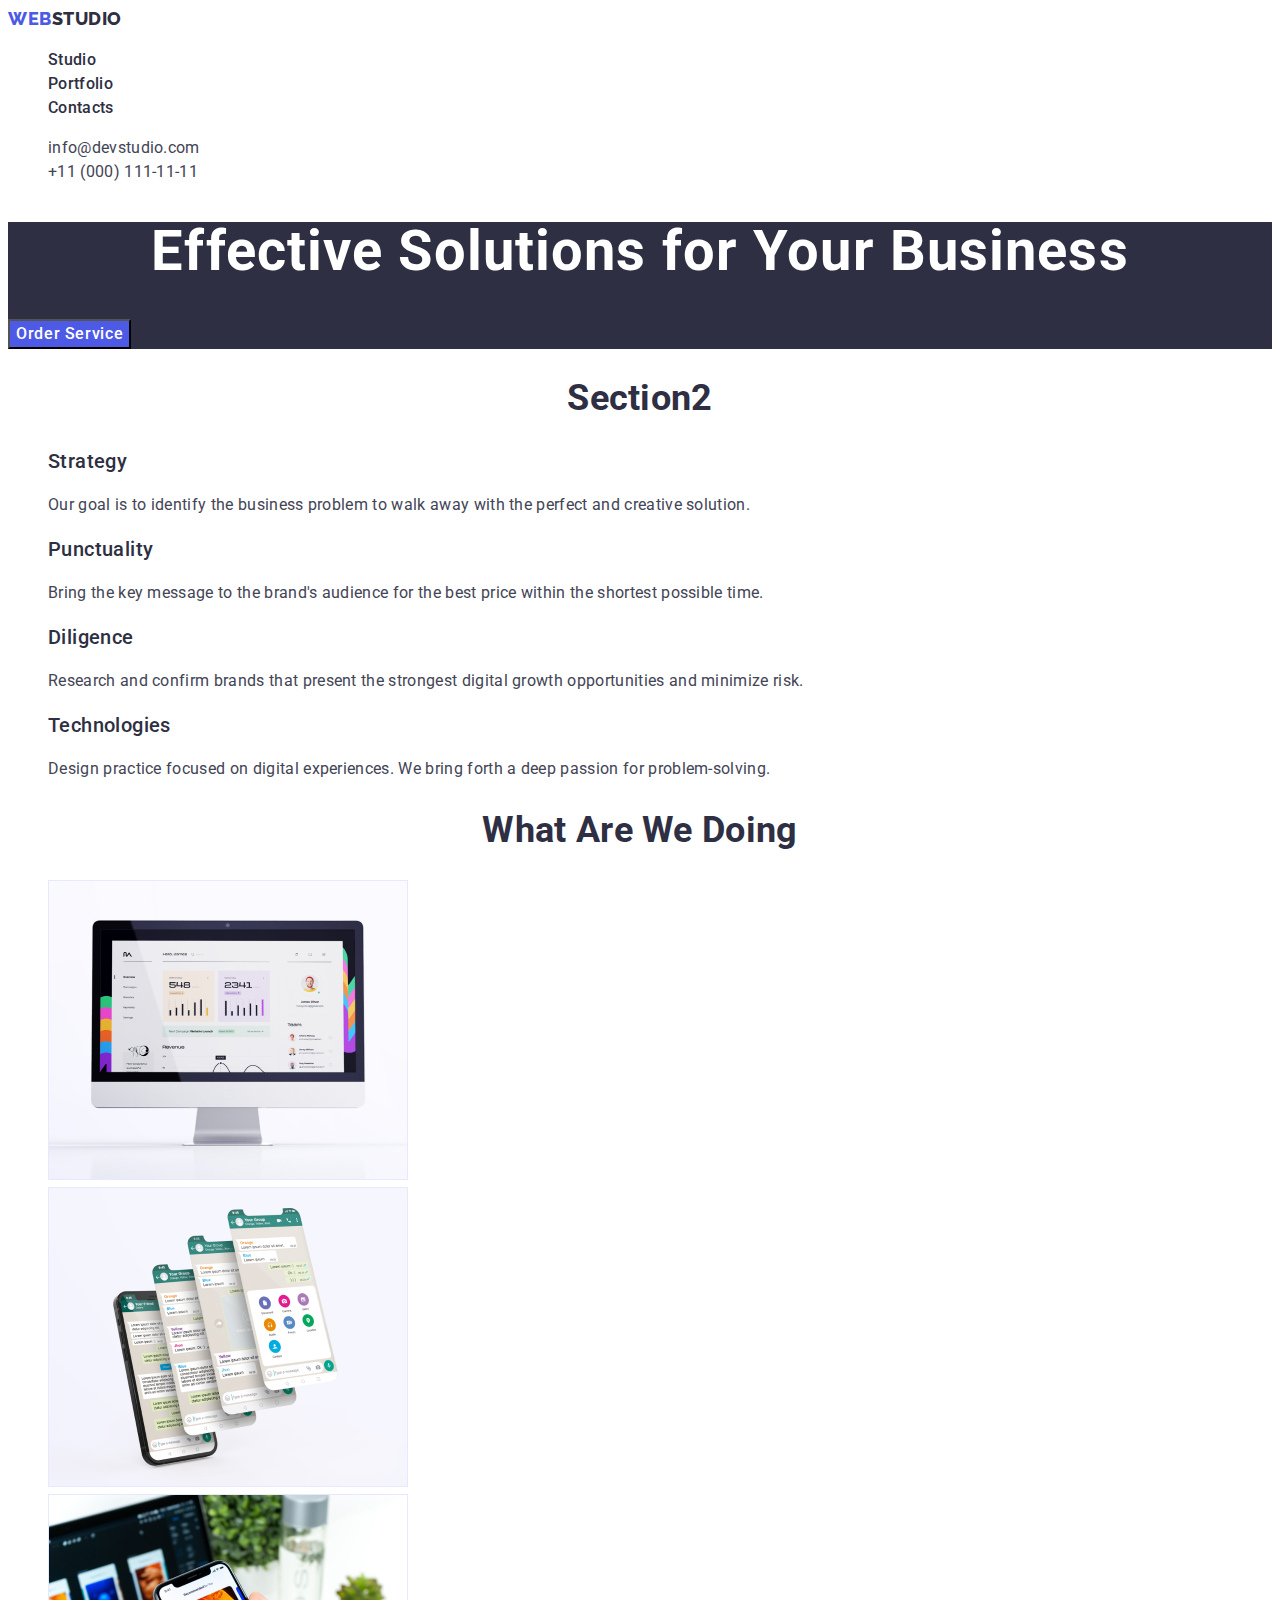
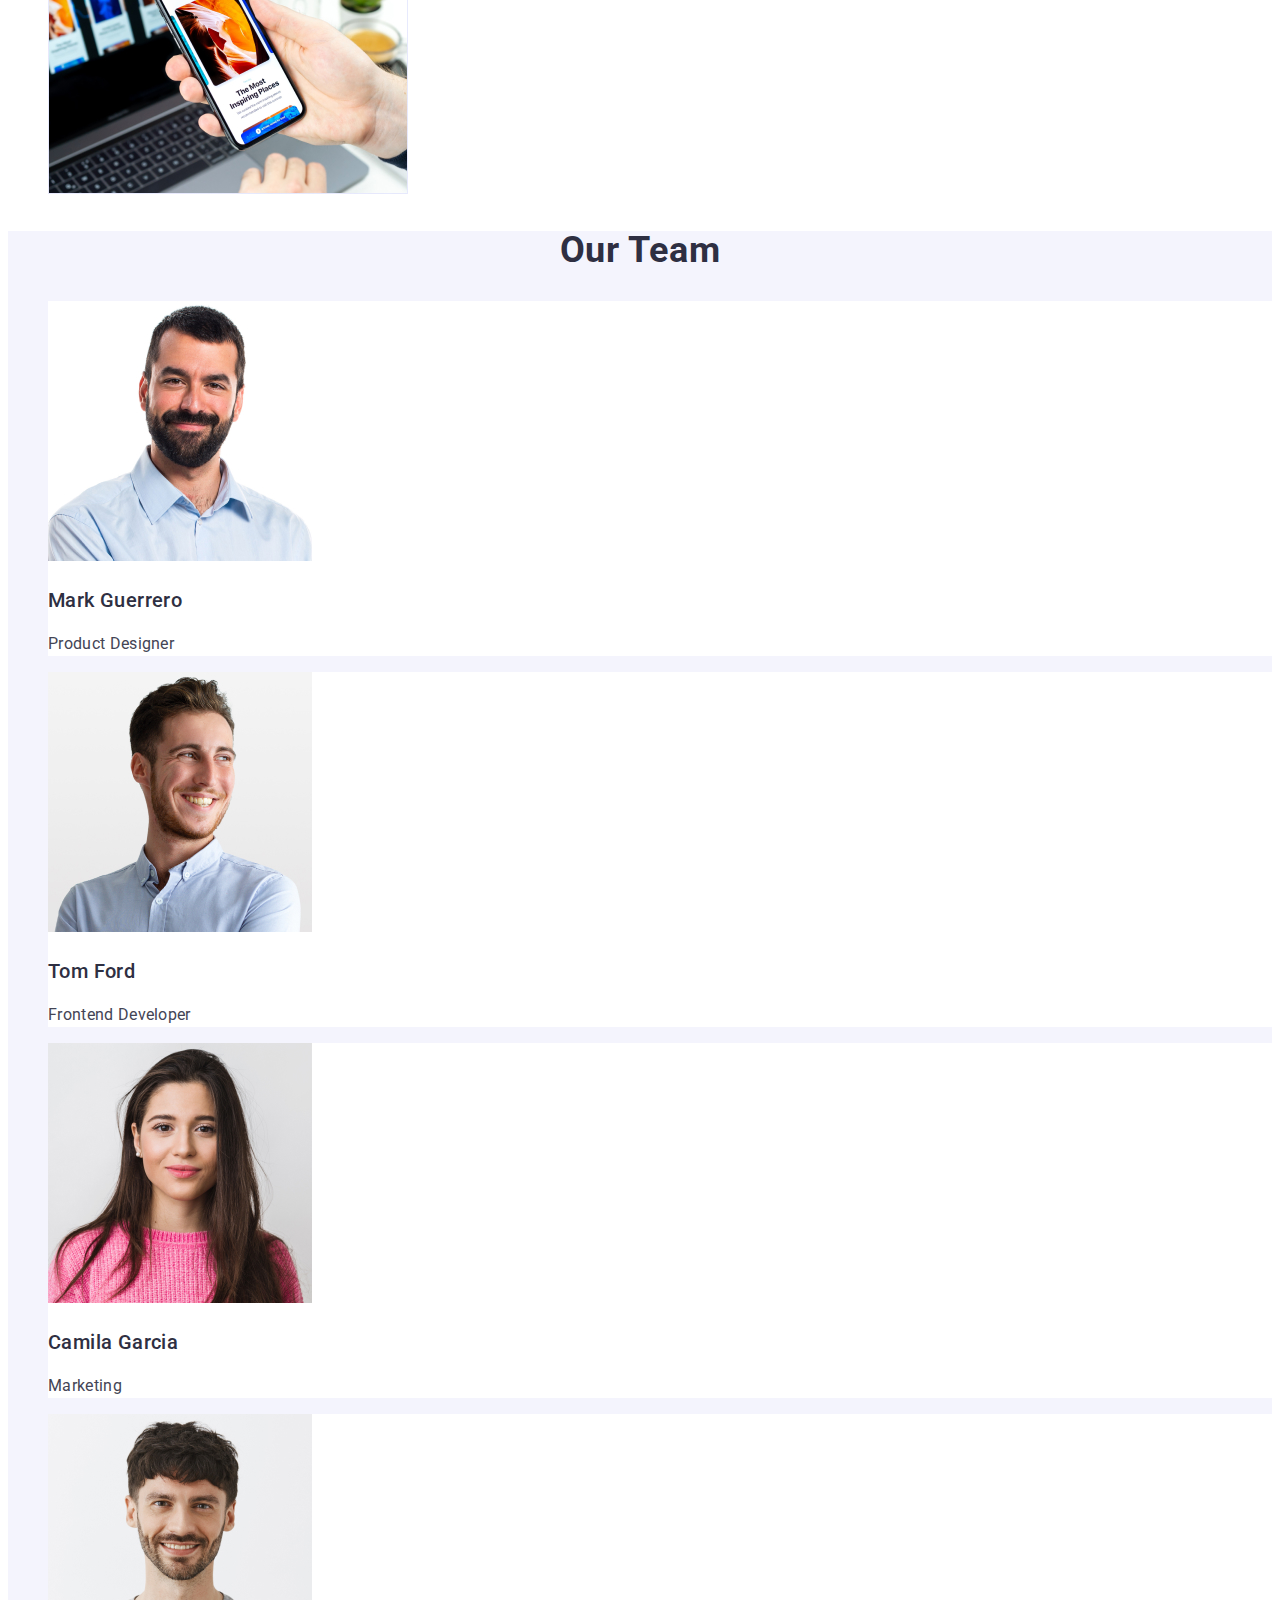
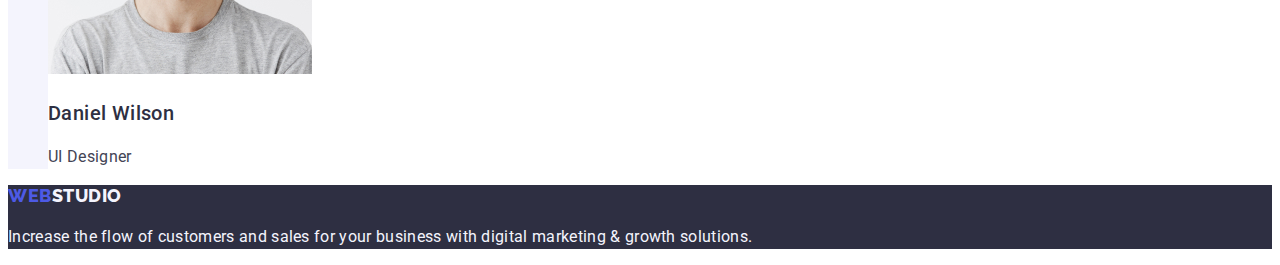
<file: index.html>
<!DOCTYPE html>
<html lang="en">

<head>
    <meta charset="UTF-8">
    <meta name="viewport" content="width=device-width, initial-scale=1.0">
    <title>Document</title>
    <link rel="stylesheet" href="./css/style.css">
    <link rel="preconnect" href="https://fonts.googleapis.com">
    <link rel="preconnect" href="https://fonts.gstatic.com" crossorigin>
    <link href="https://fonts.googleapis.com/css2?family=Raleway:wght@800&family=Roboto:wght@400;500;700&display=swap"
        rel="stylesheet">
</head>

<body>

    <header class="header">
        <nav class="header-navigaton">
            <a class="header-logo link logo" href="./index.html">Web<span class="logo-dark ">Studio</span></a>
            <ul class="header-navigaton-list list">
                <li class="header-navigaton-item">
                    <a class="header-navigaton-link link " href="./index.html">Studio</a>
                </li>
                <li class="header-navigaton-item">
                    <a class="header-navigaton-link link" href="./portfolio.html">Portfolio</a>
                </li>
                <li class="header-navigaton-item">
                    <a class="header-navigaton-link link" href="">Contacts</a>
                </li>
            </ul>
        </nav>

        <address class="header-address">
            <ul class="header-address-list list">
                <li class="header-address-item"><a class="header-address-link link"
                        href="mailto:info@devstudio.com">info@devstudio.com</a></li>
                <li class="header-address-item"><a class="header-address-link link" href="tel:+110001111111">+11 (000)
                        111-11-11</a></li>
            </ul>
        </address>


    </header>

    <main>
        <section class="hero">
            <h1 class="hero-title">
                Effective Solutions for Your Business
            </h1>
            <button class="hero-button" type="button">
                Order Service
            </button>
        </section>
        <section class="advantages">
            <h2 class="advantages-title title-second">
                section2
            </h2>
            <ul class="advantages-list list">
                <li class="advantages-list-item">
                    <h3 class="advantages-list-title insection-title">Strategy</h3>
                    <p class="advantages-list-text">Our goal is to identify the business
                        problem to walk away with the perfect and creative solution. </p>
                </li>
                <li class="advantages-list-item">
                    <h3 class="advantages-list-title insection-title">Punctuality</h3>
                    <p class="advantages-list-text">Bring the key message to the brand's audience for the best price
                        within the shortest possible
                        time.</p>
                </li>
                <li class="advantages-list-item">
                    <h3 class="advantages-list-title insection-title">Diligence</h3>
                    <p class="advantages-list-text">Research and confirm brands that present the strongest digital
                        growth opportunities and minimize
                        risk.</p>
                </li>
                <li class="advantages-list-item">
                    <h3 class="advantages-list-title insection-title">Technologies</h3>
                    <p class="advantages-list-text">Design practice focused on digital experiences. We bring forth a
                        deep passion for
                        problem-solving.</p>
                </li>
            </ul>
        </section>
        <section class="actions">
            <h2 class="actions-title title-second">
                What are we doing
            </h2>
            <ul class="actions-list list">
                <li class="actions-list-item"><img class="actions-list-img" src="./images/WhatAreWeDoing/01.jpg"
                        alt="gadgets" width="360"></li>
                <li class="actions-list-item"><img class="actions-list-img" src="./images/WhatAreWeDoing/02.jpg"
                        alt="gadgets" width="360"></li>
                <li class="actions-list-item"><img class="actions-list-img" src="./images/WhatAreWeDoing/03.jpg"
                        alt="gadgets" width="360"></li>
            </ul>
        </section>
        <section class="team">
            <h2 class="team-title title-second">
                Our Team
            </h2>
            <ul class="team-list list">
                <li class="team-item">
                    <img class="team-list-img" src="./images/OurTeam/11.jpg" alt="gadgets" width="264">
                    <h3 class="team-list-title insection-title">Mark Guerrero</H3>
                    <p class="team-list-text">Product Designer</p>
                </li>
                <li class="team-item">
                    <img class="team-list-img" src="./images/OurTeam/12.jpg" alt="gadgets" width="264">
                    <h3 class="team-list-title insection-title">Tom Ford</H3>
                    <p class="team-list-text">Frontend Developer</p>
                </li>
                <li class="team-item">
                    <img class="team-list-img" src="./images/OurTeam/13.jpg" alt="gadgets" width="264">
                    <h3 class="team-list-title insection-title">Camila Garcia</H3>
                    <p class="team-list-text">Marketing</p>
                </li>
                <li class="team-item">
                    <img class="team-list-img" src="./images/OurTeam/14.jpg" alt="gadgets" width="264">
                    <h3 class="team-list-title insection-title">Daniel Wilson</H3>
                    <p class="team-list-text">UI Designer</p>
                </li>
            </ul>
        </section>
    </main>

    <footer class="footer">
        <a class="footer-logo link logo" href="./index.html">
            Web<span class="logo-light ">Studio</span>
        </a>
        <p class="footer-text">
            Increase the flow of customers and sales for your business with digital marketing & growth solutions.
        </p>
    </footer>

</body>

</html>
</file>
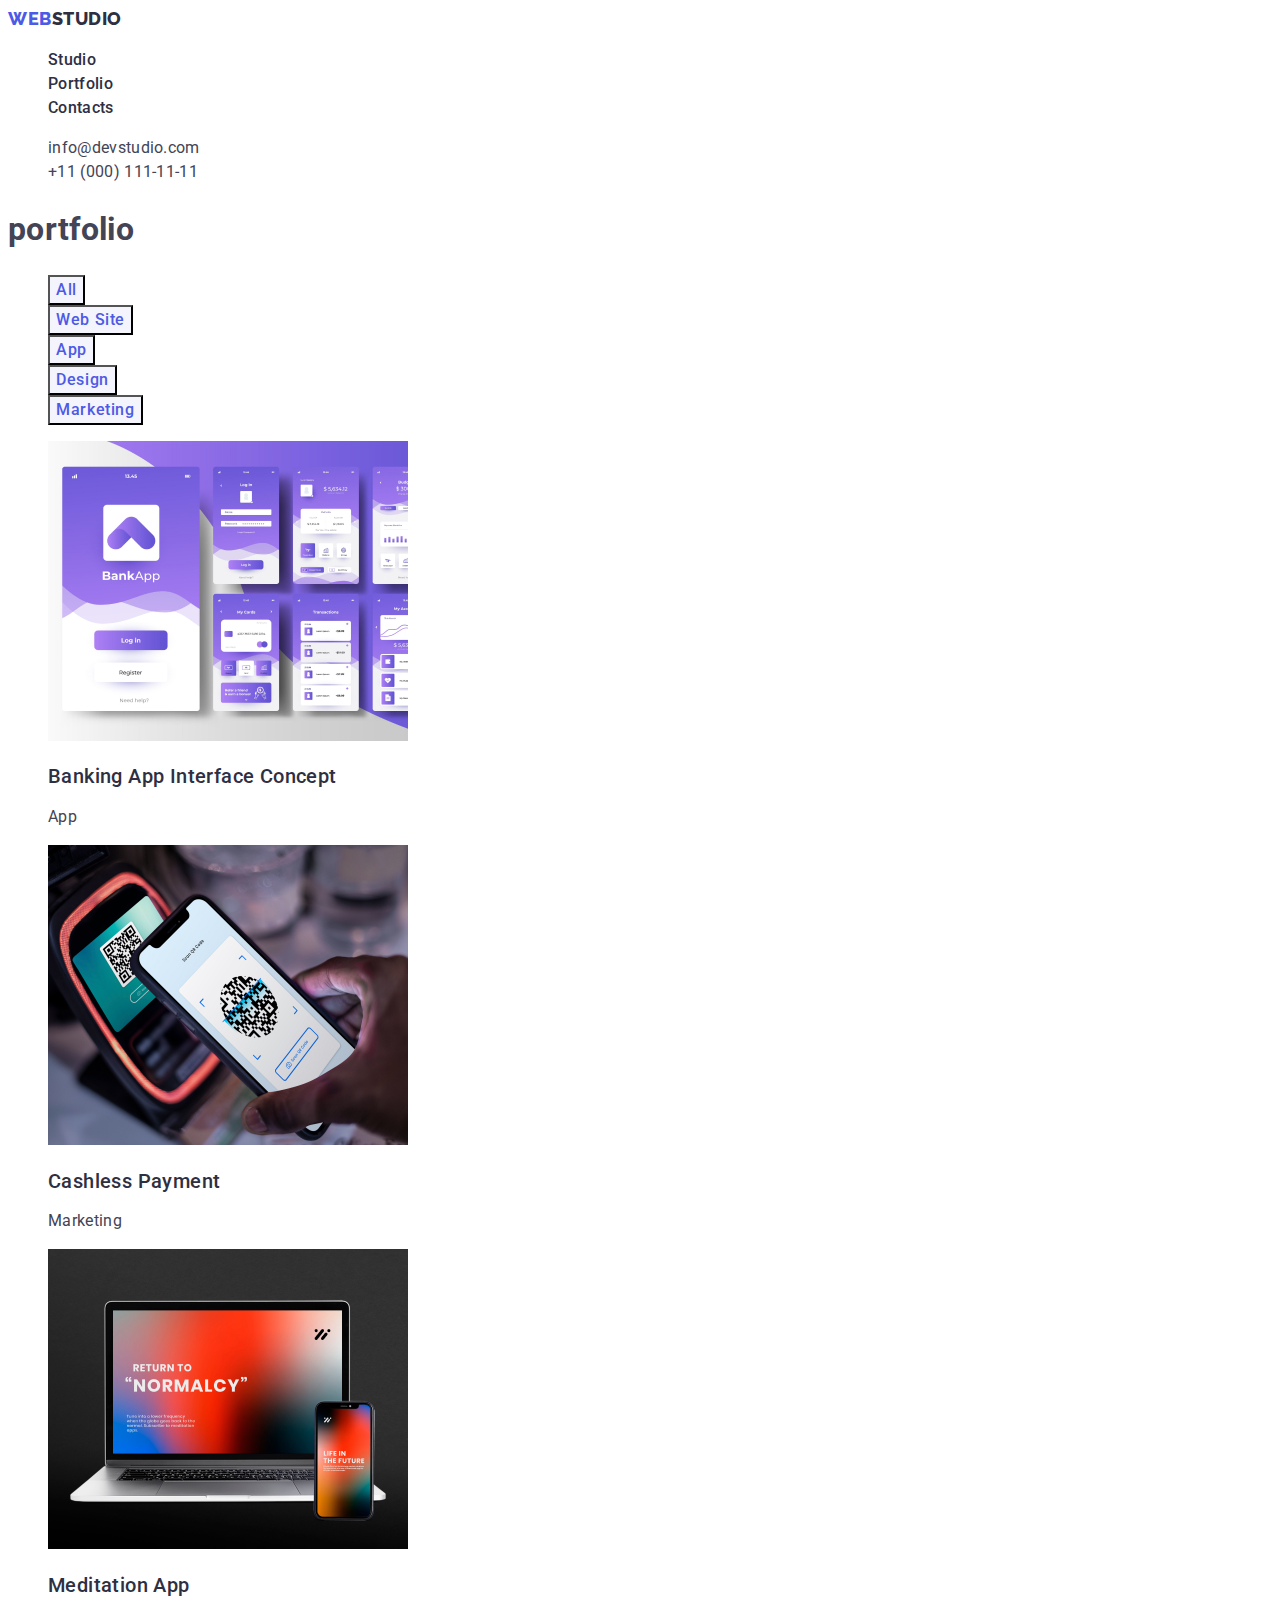
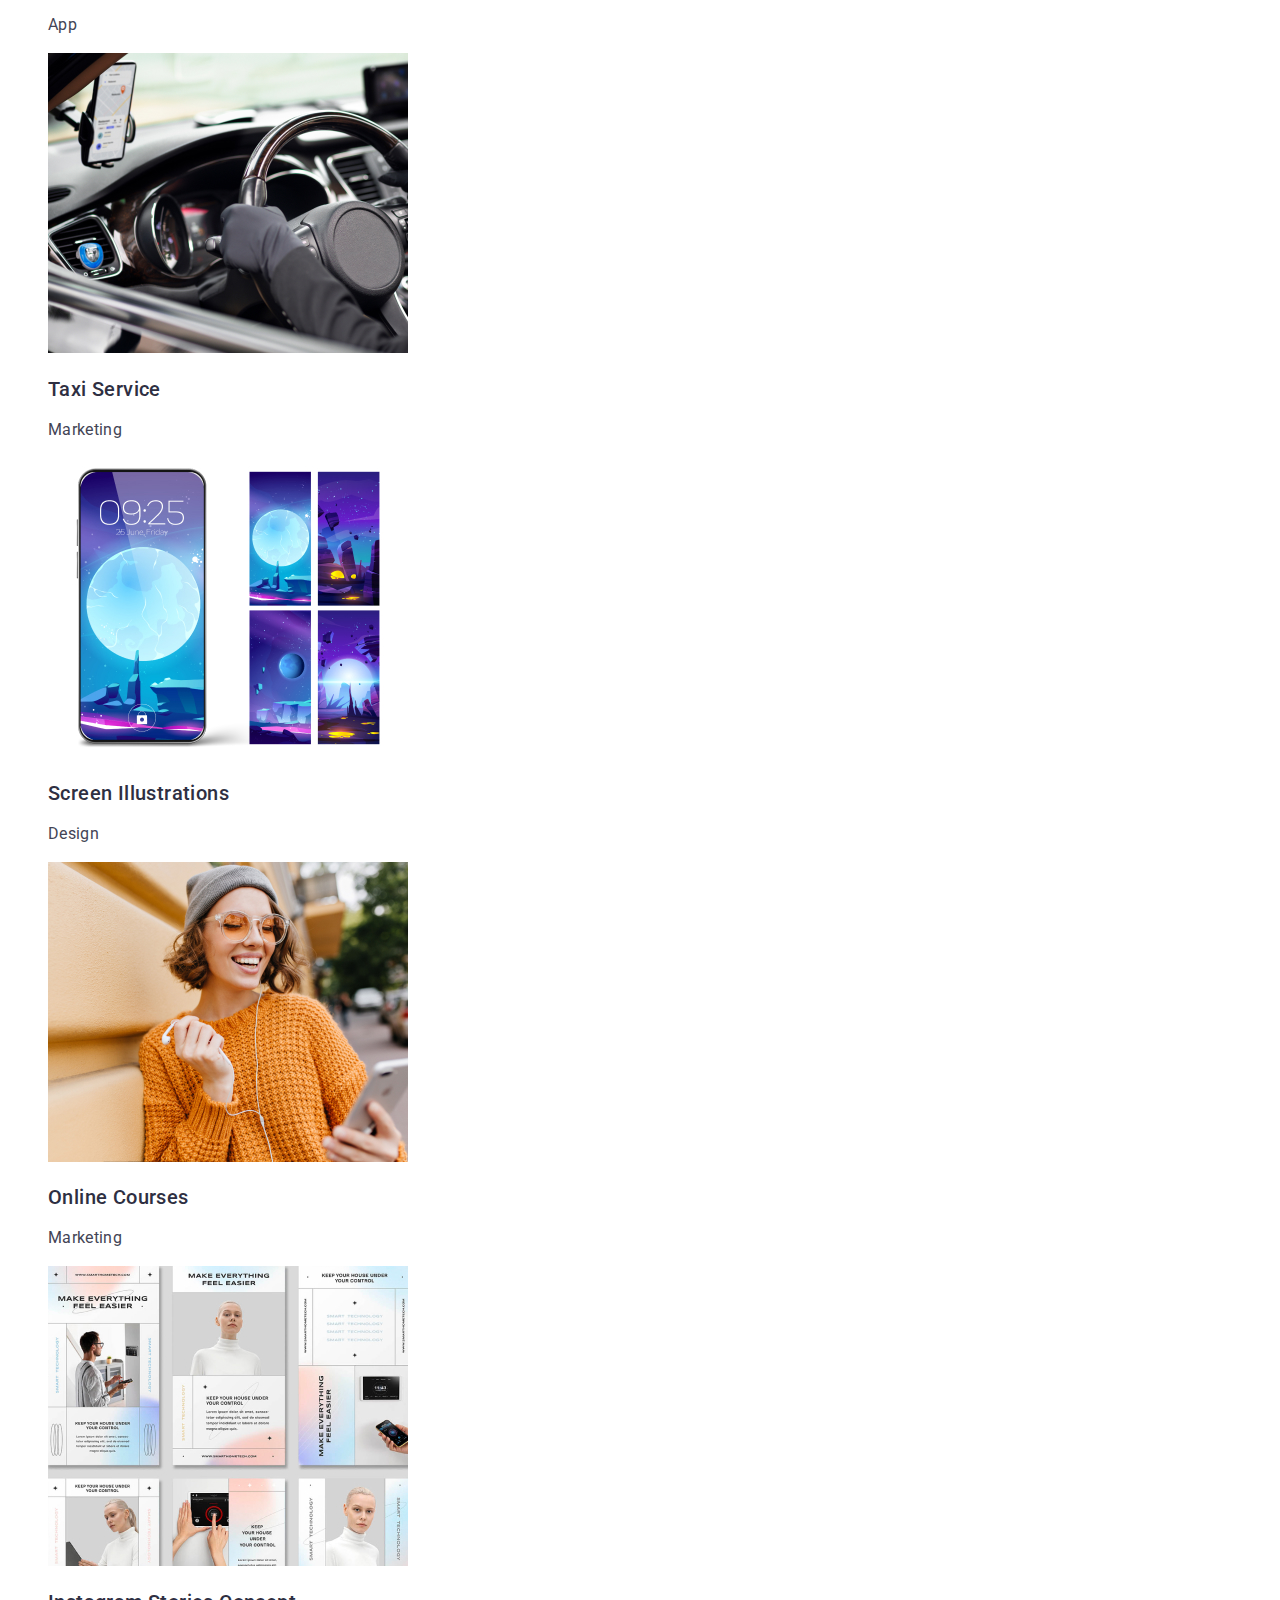
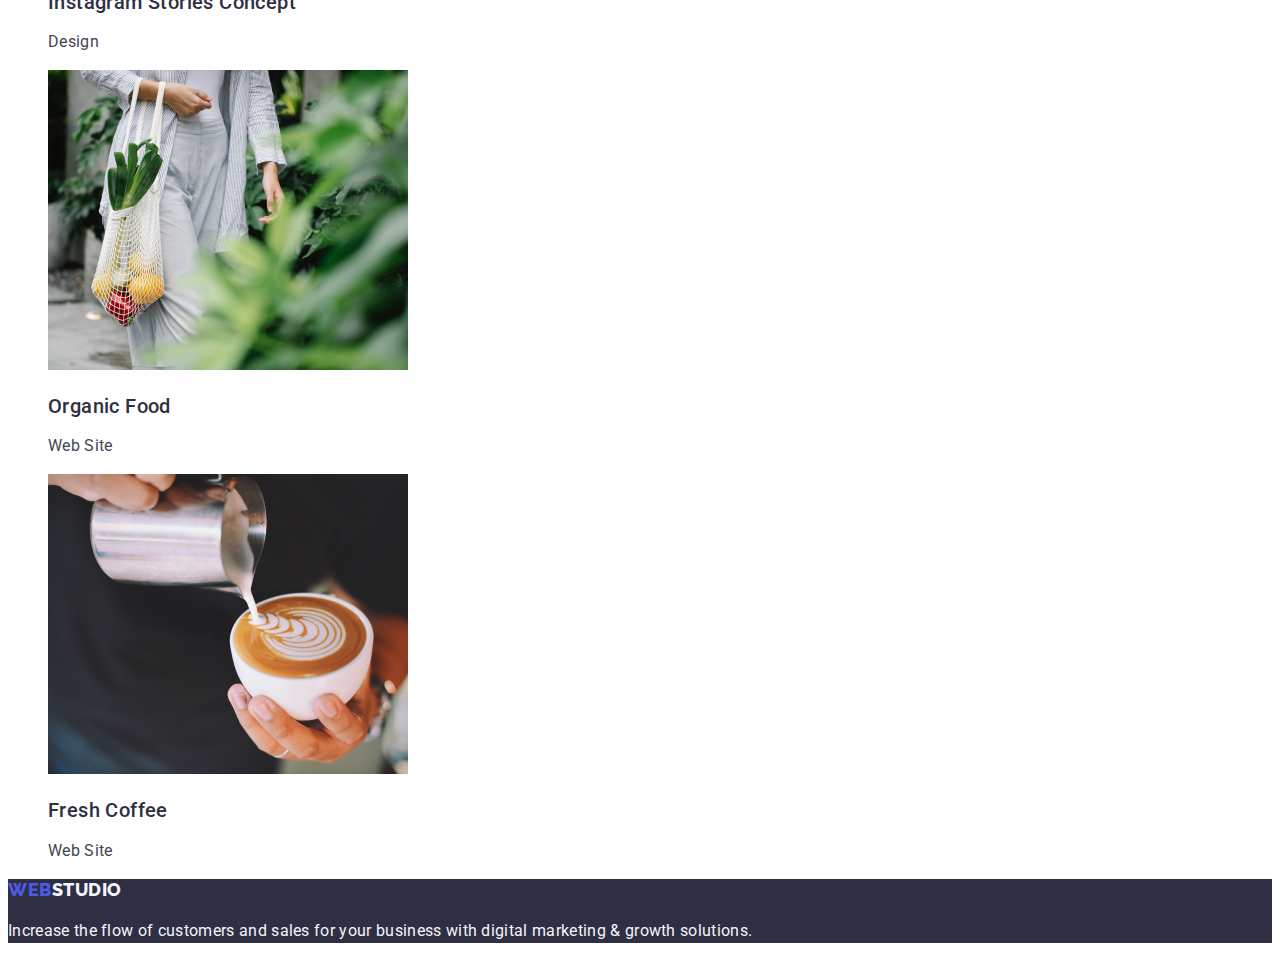
<file: portfolio.html>
<!DOCTYPE html>
<html lang="en">

<head>
    <meta charset="UTF-8">
    <meta name="viewport" content="width=device-width, initial-scale=1.0">
    <title>Document</title>
    <link rel="stylesheet" href="./css/style.css">
    <link rel="preconnect" href="https://fonts.googleapis.com">
    <link rel="preconnect" href="https://fonts.gstatic.com" crossorigin>
    <link href="https://fonts.googleapis.com/css2?family=Raleway:wght@800&family=Roboto:wght@400;500;700&display=swap"
        rel="stylesheet">
</head>

<body>

    <header class="header">
        <nav class="header-navigaton">
            <a class="header-logo link logo" href="./index.html">Web<span class="logo-dark ">Studio</span></a>
            <ul class="header-navigaton-list list">
                <li class="header-navigaton-item">
                    <a class="header-navigaton-link link header-navigaton-link" href="./index.html">Studio</a>
                </li>
                <li class="header-navigaton-item">
                    <a class="header-navigaton-link link" href="./portfolio.html">Portfolio</a>
                </li>
                <li class="header-navigaton-item">
                    <a class="header-navigaton-link link" href="">Contacts</a>
                </li>
            </ul>
        </nav>

        <address class="header-address">
            <ul class="header-address-list list">
                <li class="header-address-item"><a class="header-address-link link"
                        href="mailto:info@devstudio.com">info@devstudio.com</a></li>
                <li class="header-address-item"><a class="header-address-link link" href="tel:+110001111111">+11 (000)
                        111-11-11</a></li>
            </ul>
        </address>


    </header>

    <main>
        <section class="portfolio">
            <h1 class="portfolio-title">portfolio</h1>
            <ul class="portfolio-filter-list list">
                <li class="portfolio-filtr-list-item"><button class="portfolio-filtr-list-btn" type="button">All</button>
                </li>
                <li class="portfolio-filtr-list-item"><button class="portfolio-filtr-list-btn" type="button">Web
                        Site</button></li>
                <li class="portfolio-filtr-list-item"><button class="portfolio-filtr-list-btn" type="button">App</button>
                </li>
                <li class="portfolio-filtr-list-item"><button class="portfolio-filtr-list-btn" type="button">Design</button>
                </li>
                <li class="portfolio-filtr-list-item"><button class="portfolio-filtr-list-btn"
                        type="button">Marketing</button></li>
            </ul>
    
            <ul class="portfolio-list list">
                <li class="portfolio-list-item">
                    <a href="" class="portfolio-list-link link">
                        <img src="./images/Portfolio/img1.jpg" alt="image1" class="portfolio-list-img" width="360">
                        <h2 class="portfolio-list-title insection-title">Banking App Interface Concept</h2>
                        <p class="portfolio-list-text">App</p>
                    </a>
                </li>
                <li class="portfolio-list-item">
                    <a href="" class="portfolio-list-link link">
                        <img src="./images/Portfolio/img2.jpg" alt="image2" class="portfolio-list-img" width="360">
                        <h2 class="portfolio-list-title insection-title">Cashless Payment</h2>
                        <p class="portfolio-list-text">Marketing</p>
                    </a>
                </li>
                <li class="portfolio-list-item">
                    <a href="" class="portfolio-list-link link">
                        <img src="./images/Portfolio/img3.jpg" alt="image3" class="portfolio-list-img" width="360">
                        <h2 class="portfolio-list-title insection-title">Meditation App</h2>
                        <p class="portfolio-list-text">App</p>
                    </a>
                </li>
                <li class="portfolio-list-item">
                    <a href="" class="portfolio-list-link link">
                        <img src="./images/Portfolio/img4.jpg" alt="image4" class="portfolio-list-img" width="360">
                        <h2 class="portfolio-list-title insection-title">Taxi Service</h2>
                        <p class="portfolio-list-text">Marketing</p>
                    </a>
                </li>
                <li class="portfolio-list-item">
                    <a href="" class="portfolio-list-link link">
                        <img src="./images/Portfolio/img5.jpg" alt="image5" class="portfolio-list-img" width="360">
                        <h2 class="portfolio-list-title insection-title">Screen Illustrations</h2>
                        <p class="portfolio-list-text">Design</p>
    
                    </a>
                </li>
                <li class="portfolio-list-item">
                    <a href="" class="portfolio-list-link link">
                        <img src="./images/Portfolio/img6.jpg" alt="image6" class="portfolio-list-img" width="360">
                        <h2 class="portfolio-list-title insection-title">Online Courses</h2>
                        <p class="portfolio-list-text">Marketing</p>
                    </a>
                </li>
                <li class="portfolio-list-item">
                    <a href="" class="portfolio-list-link link">
                        <img src="./images/Portfolio/img7.jpg" alt="image7" class="portfolio-list-img" width="360">
                        <h2 class="portfolio-list-title insection-title">Instagram Stories Concept</h2>
                        <p class="portfolio-list-text">Design</p>
    
                    </a>
                </li>
                <li class="portfolio-list-item">
                    <a href="" class="portfolio-list-link link">
                        <img src="./images/Portfolio/img8.jpg" alt="image8" class="portfolio-list-img" width="360">
                        <h2 class="portfolio-list-title insection-title">Organic Food</h2>
                        <p class="portfolio-list-text">Web Site</p>
    
                    </a>
                </li>
                <li class="portfolio-list-item">
                    <a href="" class="portfolio-list-link link">
                        <img src="./images/Portfolio/img9.jpg" alt="image9" class="portfolio-list-img" width="360">
                        <h2 class="portfolio-list-title insection-title">Fresh Coffee</h2>
                        <p class="portfolio-list-text">Web Site</p>
    
                    </a>
                </li>
            </ul>
        </section>
    </main>

    <footer class="footer">
        <a class="footer-logo link logo" href="./index.html">
            Web<span class="logo-light ">Studio</span>
        </a>
        <p class="footer-text">
            Increase the flow of customers and sales for your business with digital marketing & growth solutions.
        </p>
    </footer>
</body>

</html>
</file>
<file: css/style.css>
:root {
    --main-background-color: white;
    --second-dark-background-color: #2E2F42;
    --second-light-background-color: #F4F4FD;

    --title-color: #2E2F42;
    --text-color: #434455;
    --hover-link-color: #404bbf;

    --Raleway-font-family: 'Raleway', sans-serif;
    --Roboto-font-family: 'Roboto', sans-serif;

    --global-font-size: 16px;
}

body {
    font-family: var(--Roboto-font-family);
    background-color: var(--main-background-color);
    font-size: var(--global-font-size);
    color: var(--text-color);
    line-height: 1.5;
    letter-spacing: 0.02em;
}

.link {
    text-decoration: none;
    color: var(--text-color);
}

.list {
    list-style: none;
}

.logo {
    color: #4D5AE5;
    font-family: var(--Raleway-font-family);
    font-size: 18px;
    font-weight: 800;
    line-height: 1.17;
    letter-spacing: 0.54px;
    text-transform: uppercase;
}

.logo-dark {
    color: #2E2F42;
}

.logo-light {
    color: #F4F4FD;
}

.title-second {
    color: var(--title-color);
    text-align: center;
    font-size: 36px;
    font-style: normal;
    font-weight: 700;
    line-height: 40px;
    line-height: 1.11;
    text-transform: capitalize;
}

.insection-title {
    color: var(--title-color);
    font-size: 20px;
    font-style: normal;
    font-weight: 500;
    line-height: 24px;
    letter-spacing: 0.4px;
}

.header {
    background-color: var(--main-background-color);
    font-style: normal;
    line-height: 24px;
    letter-spacing: 0.32px;
}

.header .link:hover,
.header .link:focus {
    color: var(--hover-link-color);
}

.header-navigaton-link{
    font-weight: 500;
    color: var(--second-dark-background-color);
}

.header-address {
    font-style: normal;
}

.hero {
    background: var(--second-dark-background-color);
}

.hero-title {
    color: #FFF;
    text-align: center;
    font-size: 56px;
    font-style: normal;
    font-weight: 700;
    line-height: 1.07;
    letter-spacing: 1.12px;
}

.hero-button {
    color: #FFF;
    font-size: 16px;
    font-style: normal;
    font-weight: 500;
    line-height: 24px;
    letter-spacing: 0.64px;
    font-family: "Roboto", sans-serif;
    cursor: pointer;
    background-color: #4D5AE5
}

.hero-button:hover,
.hero-button:focus {
    background-color: #404BBF;
}

.advantages {}

.advantages-title {}

.advantages-list {}

.advantages-list-item {}

.advantages-list-title {}

.advantages-list-text {}

.actions {}

.actions-title {}

.actions-list {}

.actions-list-item {}

.actions-list-img {}

.team {
    background-color: var(--second-light-background-color);
}

.team-title {
    letter-spacing: 0.02em;
}

.team-list {
    
}

.team-item {
    background-color: #FFFFFF;
}

.team-list-img {}

.team-list-title {}

.team-list-text {}

.footer {
    background-color: var(--second-dark-background-color);
}

.footer-logo {}

.footer-text {
    color: #F4F4FD;
}



.portfolio {}

.portfolio-filter-list {}

.portfolio-filtr-list-item {}

.portfolio-filtr-list-btn {
    background-color: #F4F4FD;
    color: #4D5AE5;
    text-align: center;
    font-size: 16px;
    font-weight: 500;
    line-height: 24px;
    letter-spacing: 0.64px;
    font-family: "Roboto", sans-serif;

    cursor: pointer;
}

.portfolio-filtr-list-btn:hover,
.portfolio-filtr-list-btn:focus {
    background-color: #404BBF;
    color: #FFFFFF;
}

.portfolio-list {}

.portfolio-list-item {}

.portfolio-list-link {}

.portfolio-list-img {}

.portfolio-list-title {}

.insection-title {}

.portfolio-list-text {}
</file>
